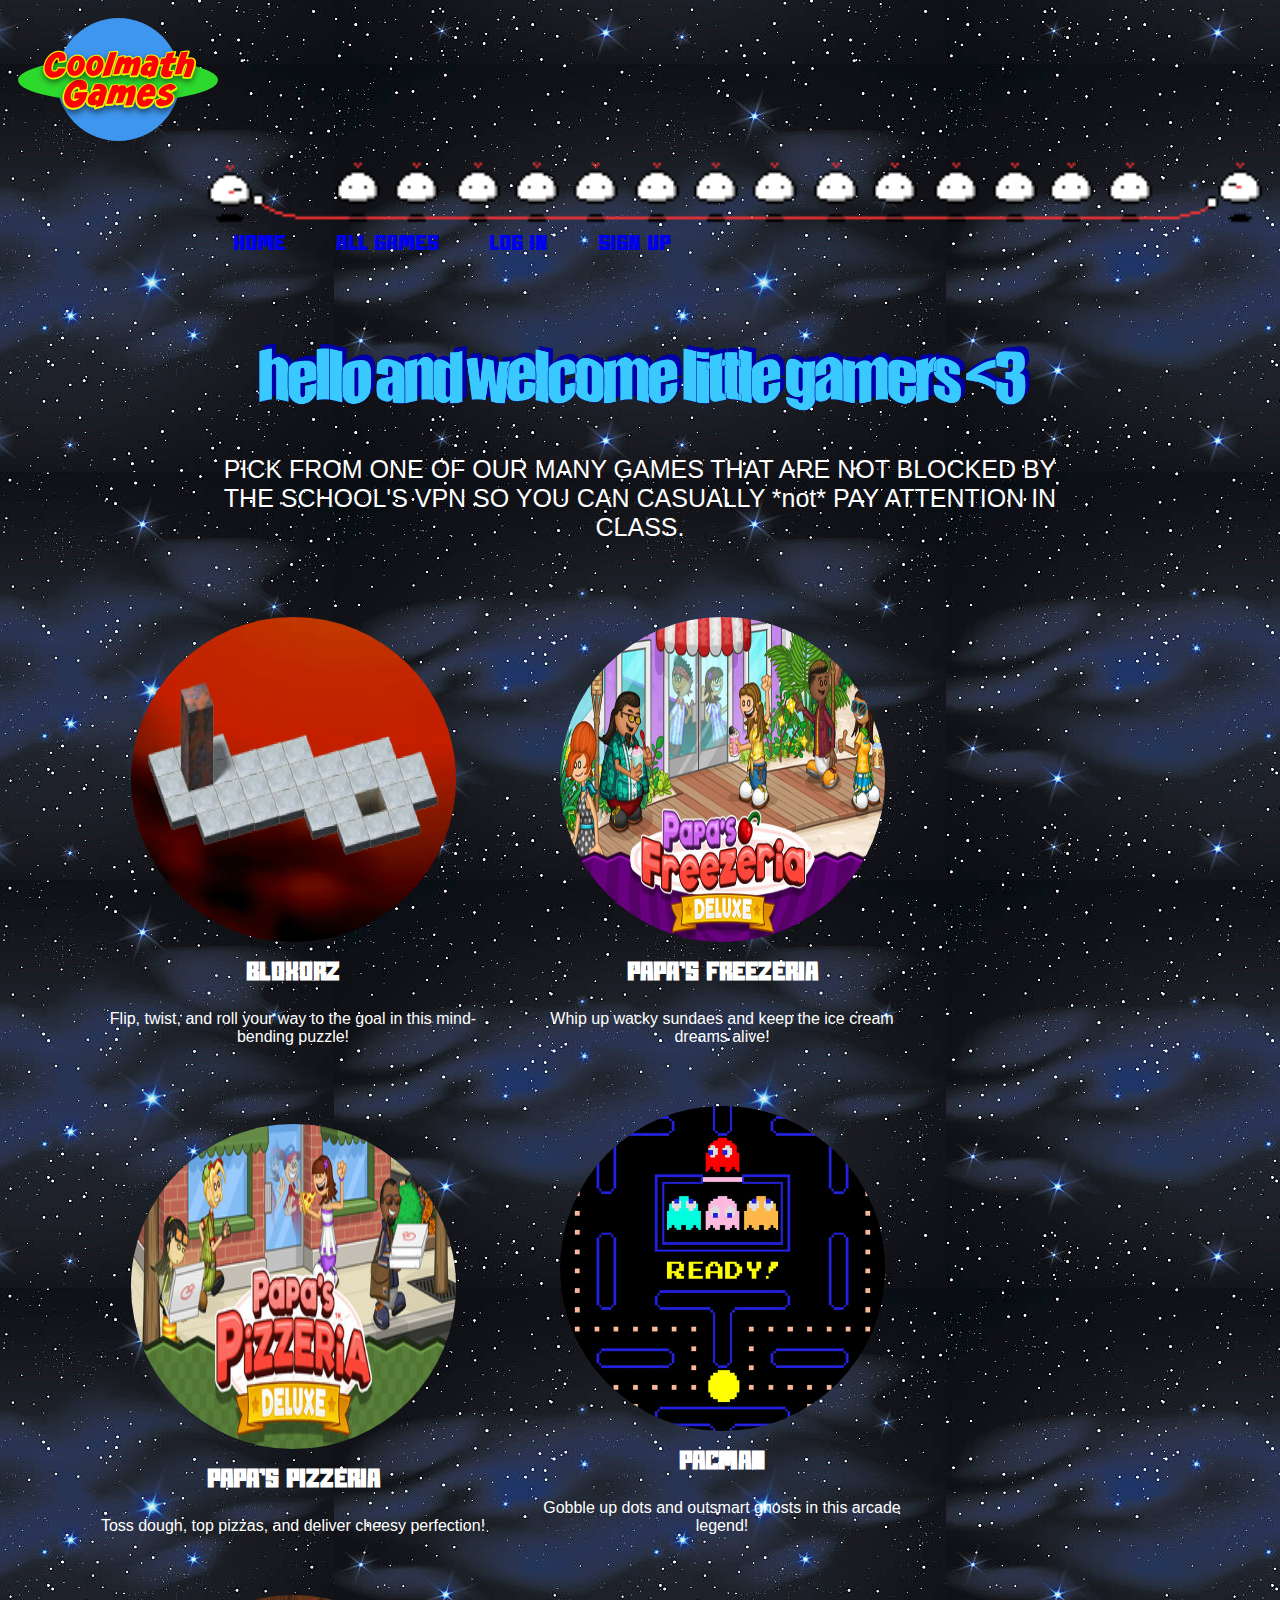
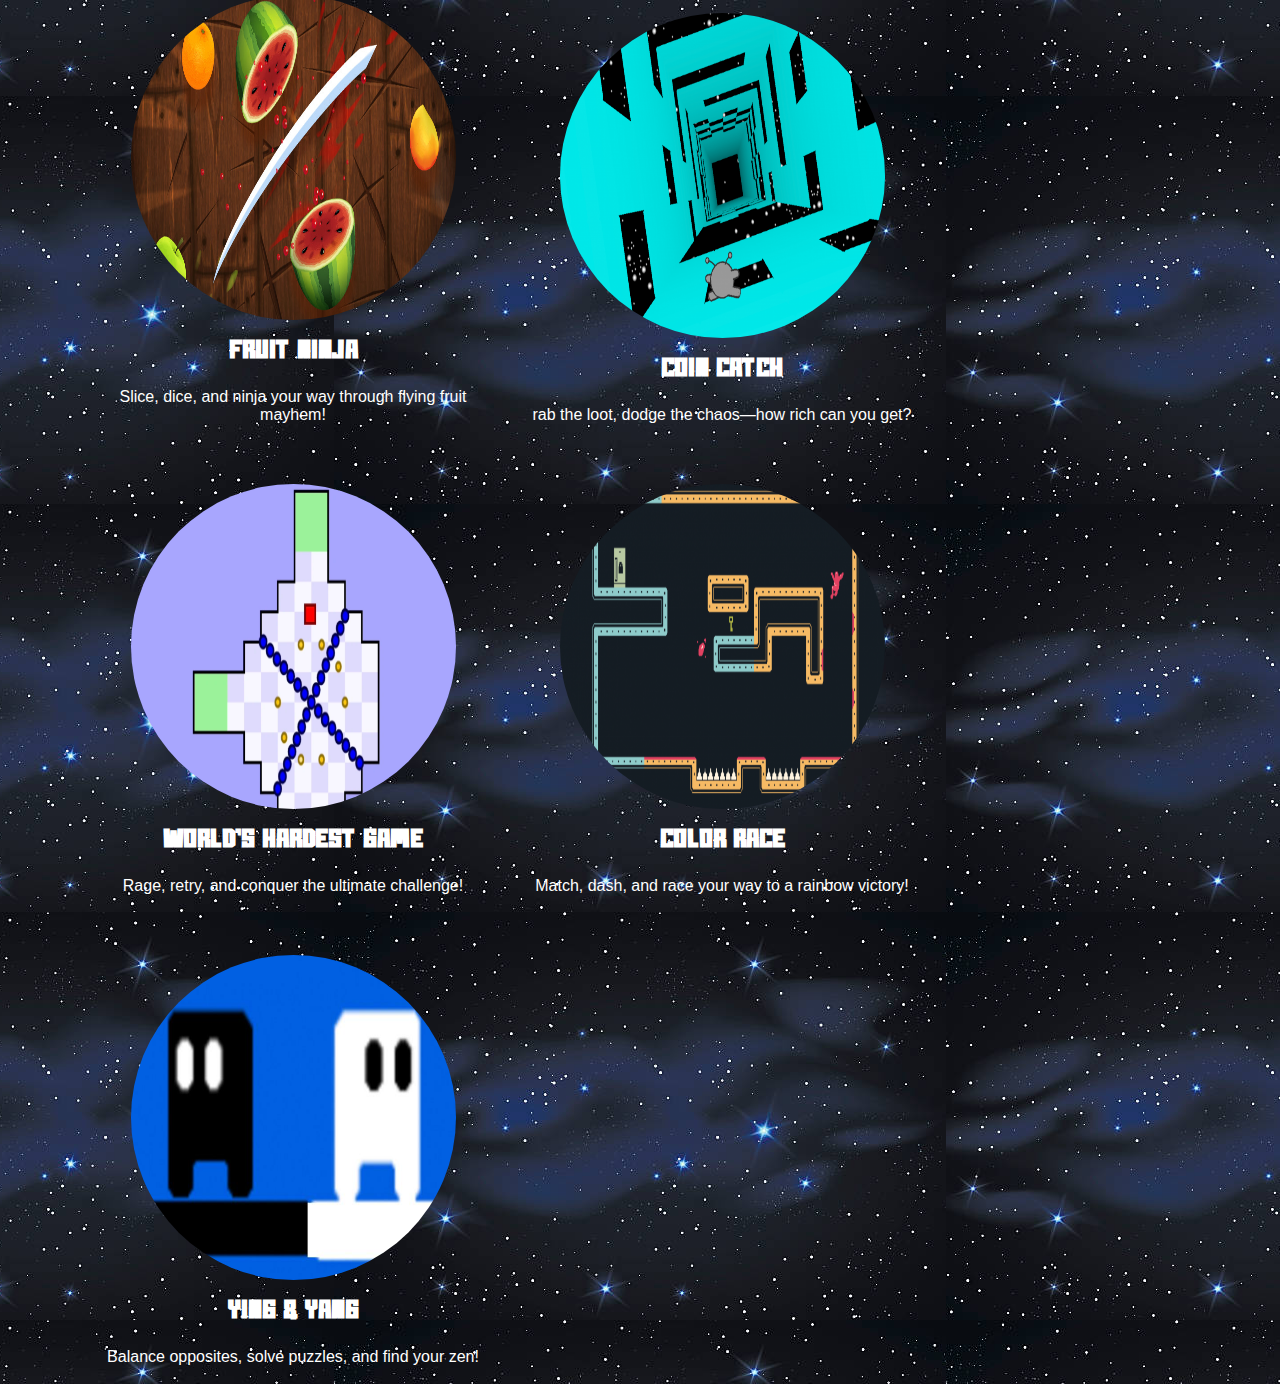
<file: index.html>
<!DOCTYPE html>
<html lang="en">
<head>
    <meta charset="UTF-8">
    <meta name="viewport" content="width=device-width, initial-scale=1.0">
    <link rel="stylesheet" type="text/css" href="styles.css" /> <!-- styles.css link -->
    <script src="https://code.jquery.com/jquery-3.6.0.min.js"></script> <!-- jQuery & .js link -->
    <script type="text/javascript" src="script.js" ></script> <!-- jQuery & .js link -->
    <link rel="icon" type="image/svg+xml" href="image/logo1.svg" /> <!-- changing icon of webpage  -->
    <title>Cool Math Games</title>
</head>
<body>
    <!-- home page html -->
    <!-- Nav Bar -->
    <img src="image/logo1.svg" id="logo"/>
    <img src="image/jump.gif" id="jump"/>
    <div id="navBar">
        <nav>
            <a href="index.html" class="nav">HOME</a>
            <a href="index.html" class="nav">ALL GAMES</a>
            <a href="form.html" class="nav">LOG IN</a>
            <a href="form.html"class="nav">SIGN UP</a>
        </nav>
    </div>

    <!-- Title -->
    <img src="image/wordart.png" id="wordart"/>

    <p id="descrip">
        PICK FROM ONE OF OUR MANY GAMES THAT ARE NOT BLOCKED BY 
        THE SCHOOL'S VPN SO YOU CAN CASUALLY *not* PAY ATTENTION IN CLASS.
    </p>

    <!-- Displaying of Games -->
    <div id="games">
        <div class="img-container">
            <a href="game.html?game=1"><img src="image/game1.jpg" class="gameImg"/></a>
            <h3>BLOXORZ</h3>
            <p>Flip, twist, and roll your way to the goal in this mind-bending puzzle!</p>
        </div>

        <div class="img-container">
            <a href="game.html?game=2"><img src="image/game2.jpg" class="gameImg"/></a>
            <h3>PAPA'S FREEZERIA</h3>
            <p >Whip up wacky sundaes and keep the ice cream dreams alive!</p>
        </div>

        <div class="img-container">
            <a href="game.html?game=3"><img src="image/game3.jpg" class="gameImg"/></a>
            <h3>PAPA'S PIZZERIA</h3>
            <p>Toss dough, top pizzas, and deliver cheesy perfection!</p>
        </div>

        <div class="img-container">
            <a href="game.html?game=4"><img src="image/game4.jpg" class="gameImg"/></a>
            <h3>PACMAN</h3>
            <p>Gobble up dots and outsmart ghosts in this arcade legend!</p>
        </div>

        <div class="img-container">
            <a href="game.html?game=5" ><img src="image/game5.jpg" class="gameImg"/></a>
            <h3>FRUIT NINJA</h3>
            <p>Slice, dice, and ninja your way through flying fruit mayhem!</p>
        </div>

        <div class="img-container">
            <a href="game.html?game=6"><img src="image/game6.jpg" class="gameImg"/></a>
            <h3>COIN CATCH</h3>
            <p> rab the loot, dodge the chaos—how rich can you get?</p>
        </div>

        <div class="img-container">
            <a href="game.html?game=7"><img src="image/game7.jpg" class="gameImg"/></a>
            <h3>WORLD'S HARDEST GAME</h3>
            <p>Rage, retry, and conquer the ultimate challenge!</p>
        </div>

        <div class="img-container">
            <a href="game.html?game=8"><img src="image/game8.jpg" class="gameImg"/></a>
            <h3>COLOR RACE</h3>
            <p>Match, dash, and race your way to a rainbow victory!</p>
        </div>

        <div class="img-container">
            <a href="game.html?game=9"><img src="image/game9.jpg" class="gameImg"/></a>
            <h3>YING & YANG</h3>
            <p>Balance opposites, solve puzzles, and find your zen!</p>
        </div>
    </div>
</body>
</html>
</file>
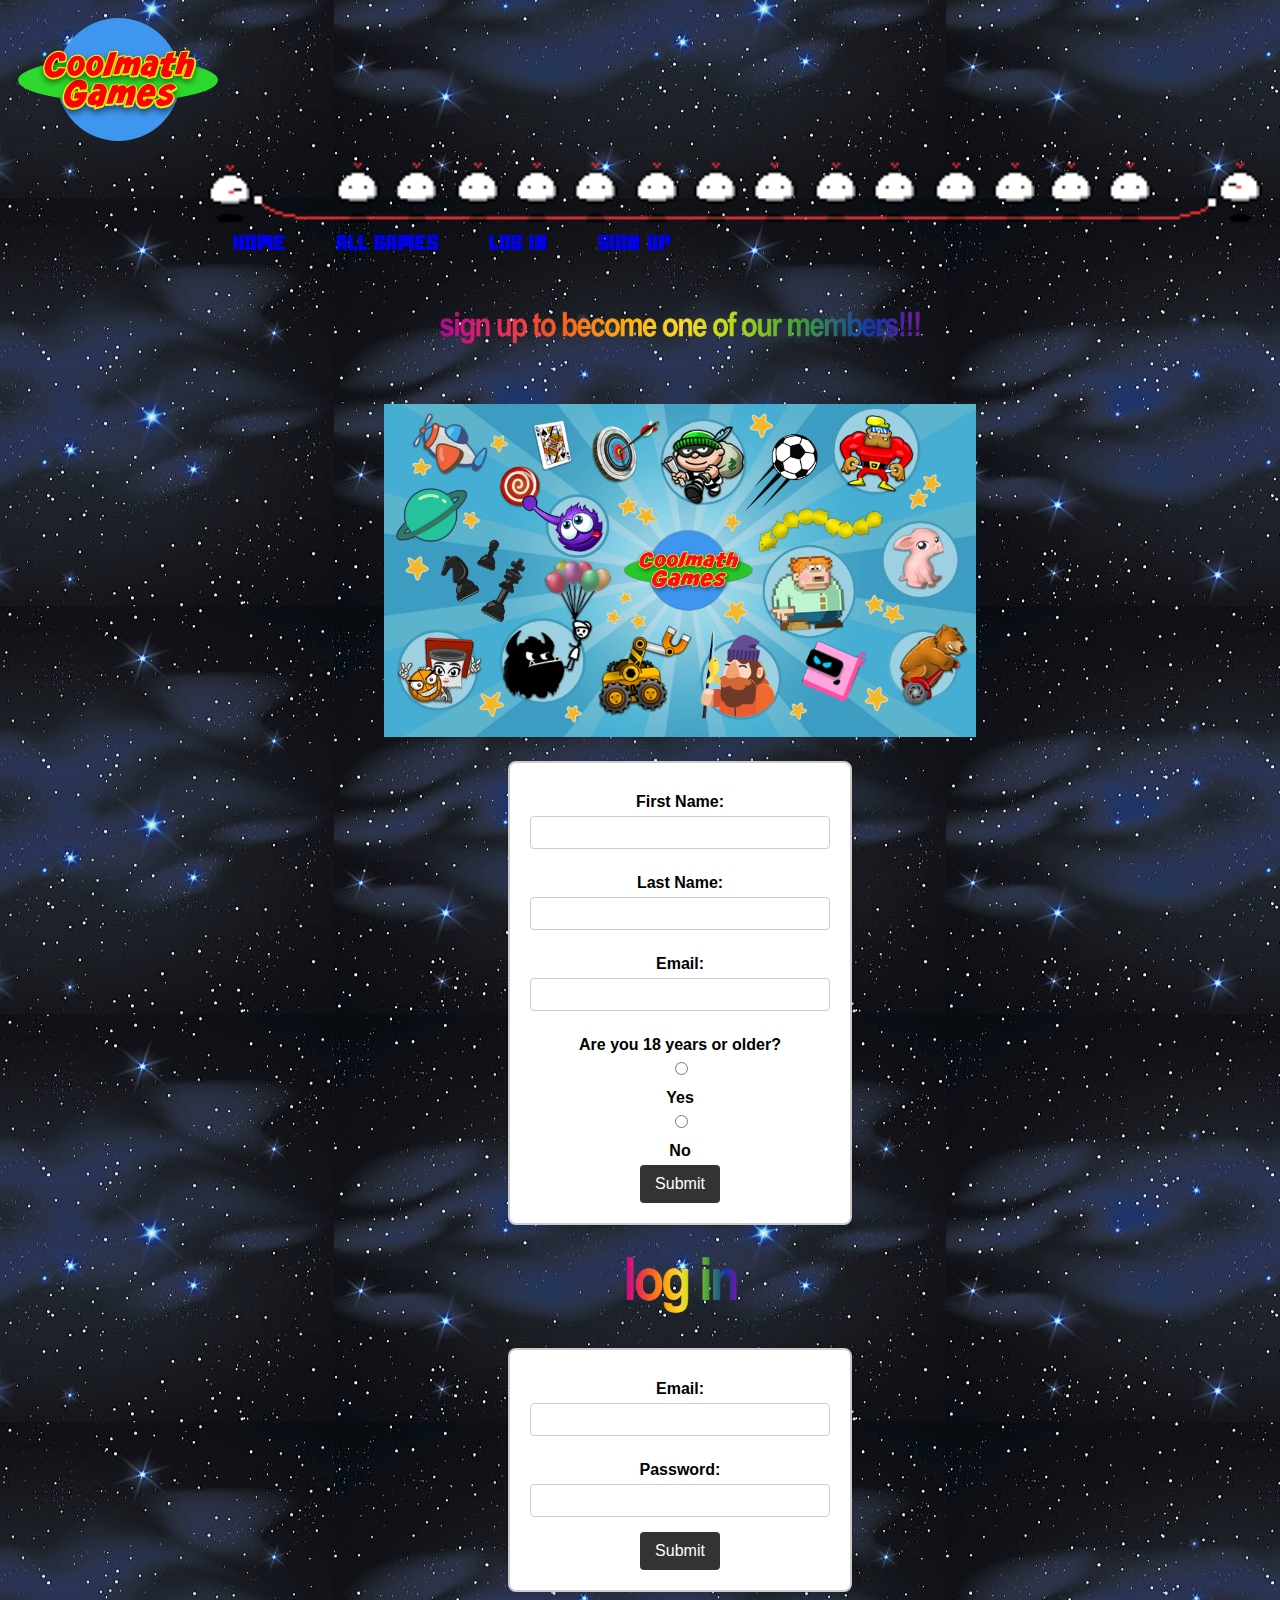
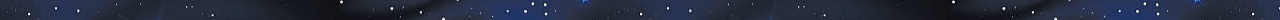
<file: form.html>
<!DOCTYPE html>
<html lang="en">
<head>
    <meta charset="UTF-8">
    <meta name="viewport" content="width=device-width, initial-scale=1.0">
    <link rel="stylesheet" type="text/css" href="styles.css" /> <!-- styles.css link -->
    <script src="https://code.jquery.com/jquery-3.6.0.min.js"></script> <!-- jQuery & .js link -->
    <script type="text/javascript" src="script.js" ></script> <!-- jQuery & .js link -->
    <link rel="icon" type="image/svg+xml" href="image/logo1.svg" /> <!-- changing icon of webpage  -->
    <title>Cool Math Games</title>
</head>
<body>
    <!-- Nav Bar -->
    <img src="image/logo1.svg" id="logo"/>
    <img src="image/jump.gif" id="jump"/>
    <div id="navBar">
        <nav>
            <a href="index.html" class="nav">HOME</a>
            <a href="index.html" class="nav">ALL GAMES</a>
            <a href="form.html" class="nav">LOG IN</a>
            <a href="form.html"class="nav">SIGN UP</a>
        </nav>
    </div>

    <div id="signup">

        <img src="image/form.png" id="img1"/>
        <img src="image/cutepic.webp" id="img2"/>

        <div>
            <form action="form.html">
                <label for="fname">First Name:</label>
                <input type="text" id="fname" name="fname"><br>
                <label for="lname">Last Name:</label>
                <input type="text" id="lname" name="lname"><br>
                <label for="email">Email:</label>
                <input type="text" id="email" name="email"><br>
                <label for="age">Are you 18 years or older?</label>
                <input type="radio" id="yes" name="age" value="Yes">
                <label for="yes">Yes</label>
                <input type="radio" id="no" name="age" value="No">
                <label for="no">No</label>
                <input type="submit" value="Submit">
            </form>
        </div>

        <img src="image/login.png" id="img3"/>

        <div>
            <form action="form.html">
                <label for="email">Email:</label>
                <input type="text" id="email" name="email"><br>
                <label for="pw">Password:</label>
                <input type="password" id="pw" name="pw"><br>
                <input type="submit" value="Submit">
            </form>
        </div>

    </div>
</body>
</html>
</file>
<file: styles.css>
@font-face {
    font-family: 'newFont';
    src: url('font/FRESHFACE.ttf') format('woff2');
    font-weight: normal;
    font-style: normal;
}

/* Background & Navigation Bar CSS */

html {
    background-image: url("image/back.jpg");
    color: white;
    background-position: center center;
    background-repeat: repeat;
}

a {
    text-decoration: none;
}

a:visited {
    color: white;
}

a:hover {
    color: red;
    text-decoration: underline;
}

#logo {
    width: 200px;
    clear: right;
    margin-left: 10px;
    margin-top: 10px;
}

#navBar {
    display: block;
    float: right;
    width: 85%;
    font-size: 20px;
    padding-top: 0px;
    color: white;
}

#jump {
    display: block;
    float: right;
    margin-top: 10px;
    padding-top: 0px;
    width: 85%;
}

#navBar a {
    padding: 10px;
    margin-left: 25px;
    font-family: 'newFont';
    font-size: 22px;
}

/* index.html CSS */

#wordart {
    margin-top: 80px;
    margin-left: 15%;
    width: 70%;
}

#descrip {
    width: 70%;
    margin-left: 15%;
    text-align: center;
    font-size: 25px;
    font-family: Arial, Helvetica, sans-serif;
}

#games {
   margin-left: 60px;
}

.img-container {
    margin-left: 25px;
    display: inline-block;
    text-align: center;
    width: 400px;
}

.gameImg {
    margin-top: 50px;
    position: relative;
    width: 325px;
    height: 325px;
    overflow: hidden;
    border-radius: 50%;
    margin-left: auto; 
    margin-right: auto;
}

#games h3 {
    margin-top: 15px;
    text-align: center;
    font-family: 'newFont';
    font-size: 25px;
}

#games p {
    text-align: center; 
    width: auto; 
    margin: 10px auto;
    font-family: Arial, Helvetica, sans-serif;
}

/* game.html CSS */

#navBar2 a {
    padding: 10px;
    margin-left: 25px;
    font-family: 'newFont';
    font-size: 22px;
}

.mainDisplay {
    border: 15px solid black;
    background-color: rgb(70, 70, 70);
    width: 95%;
    height: auto;
    margin-left: 35px;
    margin-top: 25px;
    display: inline-block;
    
    
}

.gameDisplay {
    float: left;
    width: 65%;
    padding: 10px;
}

.addDisplay {
    height: 100%;
}

#game {
    width: 100%;
}

.gameText {
    float: left;
    margin-top: 10px;
    width: 30.5%; 
    background-color: rgb(22, 22, 172);
    color: white;
    padding: 14px;
    padding-bottom: 23px;
    font-family: Impact, Haettenschweiler, 'Arial Narrow Bold', sans-serif;
    font-size: 23px;
    border: 5px solid black;
    text-align: center;
}

.score {
    width: 33.33%;
    height: 160px;
    clear: both; 
    float: left;
    margin-left: 10px;
    padding: 10px; 
    text-align: center;
    background-color: black;
    font-family: 'newFont';
    font-size: 30px;
}

.middleNav {
    width: 33.33%;
    float: left;
    text-align: center;
    margin: 25px;
}

.middleNav nav a {
    text-decoration: none;
    color: white;
    padding: 10px 15px;
    display: inline-block;
    text-align: center;
    margin-right: 5px;
    font-family: 'newFont';
    font-size: 25px;
}

.nav1 {
    margin-top: 10px;
    margin-right: 5px;
    background-color: gray;
    border: 2px solid black;
    box-shadow: px 5px 5px gray;
    
}

.nav2 {
    margin-top: 10px;
    margin-right: 5px;
    background-color: gray;
    border: 2px solid black;
    box-shadow: 5px 5px 5px gray;
}

.cutepic img {
    float: inline-end; 
    width: 300px;   
    margin-right: 60px;
    margin-bottom: 5px;
}

/* form.html CSS */

#img1 {
    width: 50%;
    margin: 50px;
    
}


#img2 {
    width: 50%;
}

#img3{ 
    width: 200px;
}

#signup {
    display: inline-block;
    margin-left: 80px;
    text-align: center;
}

/* Forms */
form {
    margin-left: 100px;
    background-color: #fff;
    border: 2px solid #ccc;
    border-radius: 8px;
    padding: 20px;
    margin: 20px;
    width: 300px;
    box-shadow: 2px 2px 5px rgba(0, 0, 0, 0.1);
}

label {
    font-family: Impact, Haettenschweiler, 'Arial Narrow Bold', sans-serif;
    color: black;
    display: block;
    font-weight: bold;
    margin: 10px 0 5px;
}

input[type="text"], input[type="password"] {
    width: 100%;
    padding: 8px;
    margin-bottom: 15px;
    border: 1px solid #ccc;
    border-radius: 4px;
    box-sizing: border-box;
}

input[type="submit"] {
    background-color: #333;
    color: #fff;
    padding: 10px 15px;
    border: none;
    border-radius: 4px;
    cursor: pointer;
    font-size: 16px;
    transition: background-color 0.3s;
}

input[type="submit"]:hover {
    background-color: #555;
}

/* Forms Container */
form {
    display: inline-block;
    vertical-align: top;
}
</file>
